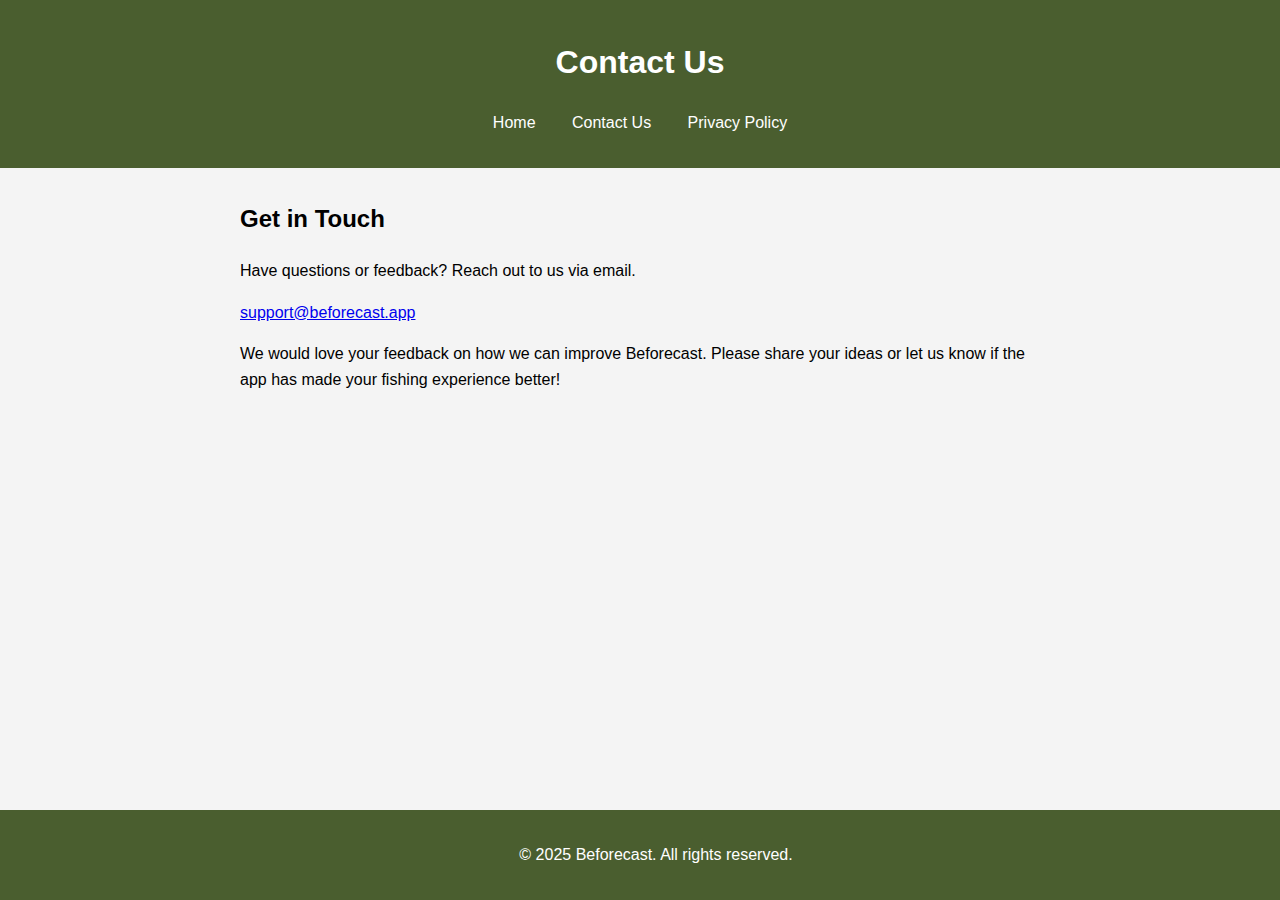
<file: contact.html>
<!DOCTYPE html>
<html lang="en">
<head>
    <meta charset="UTF-8">
    <meta name="viewport" content="width=device-width, initial-scale=1.0">
    <title>Contact Us - Beforecast</title>
    <link rel="stylesheet" href="css/styles.css">
</head>
<body>
    <header>
        <h1>Contact Us</h1>
        <nav>
            <ul>
                <li><a href="index.html">Home</a></li>
                <li><a href="contact.html">Contact Us</a></li>
                <li><a href="privacy-policy.html">Privacy Policy</a></li>
            </ul>
        </nav>
    </header>
    <main>
        <section>
            <h2>Get in Touch</h2>
            <p>Have questions or feedback? Reach out to us via email.</p>
            <p><a href="mailto:support@beforecast.app">support@beforecast.app</a></p>
            <p>We would love your feedback on how we can improve Beforecast. Please share your ideas or let us know if the app has made your fishing experience better!</p>
        </section>
    </main>
    <footer>
        <p>© 2025 Beforecast. All rights reserved.</p>
    </footer>
</body>
</html>
</file>
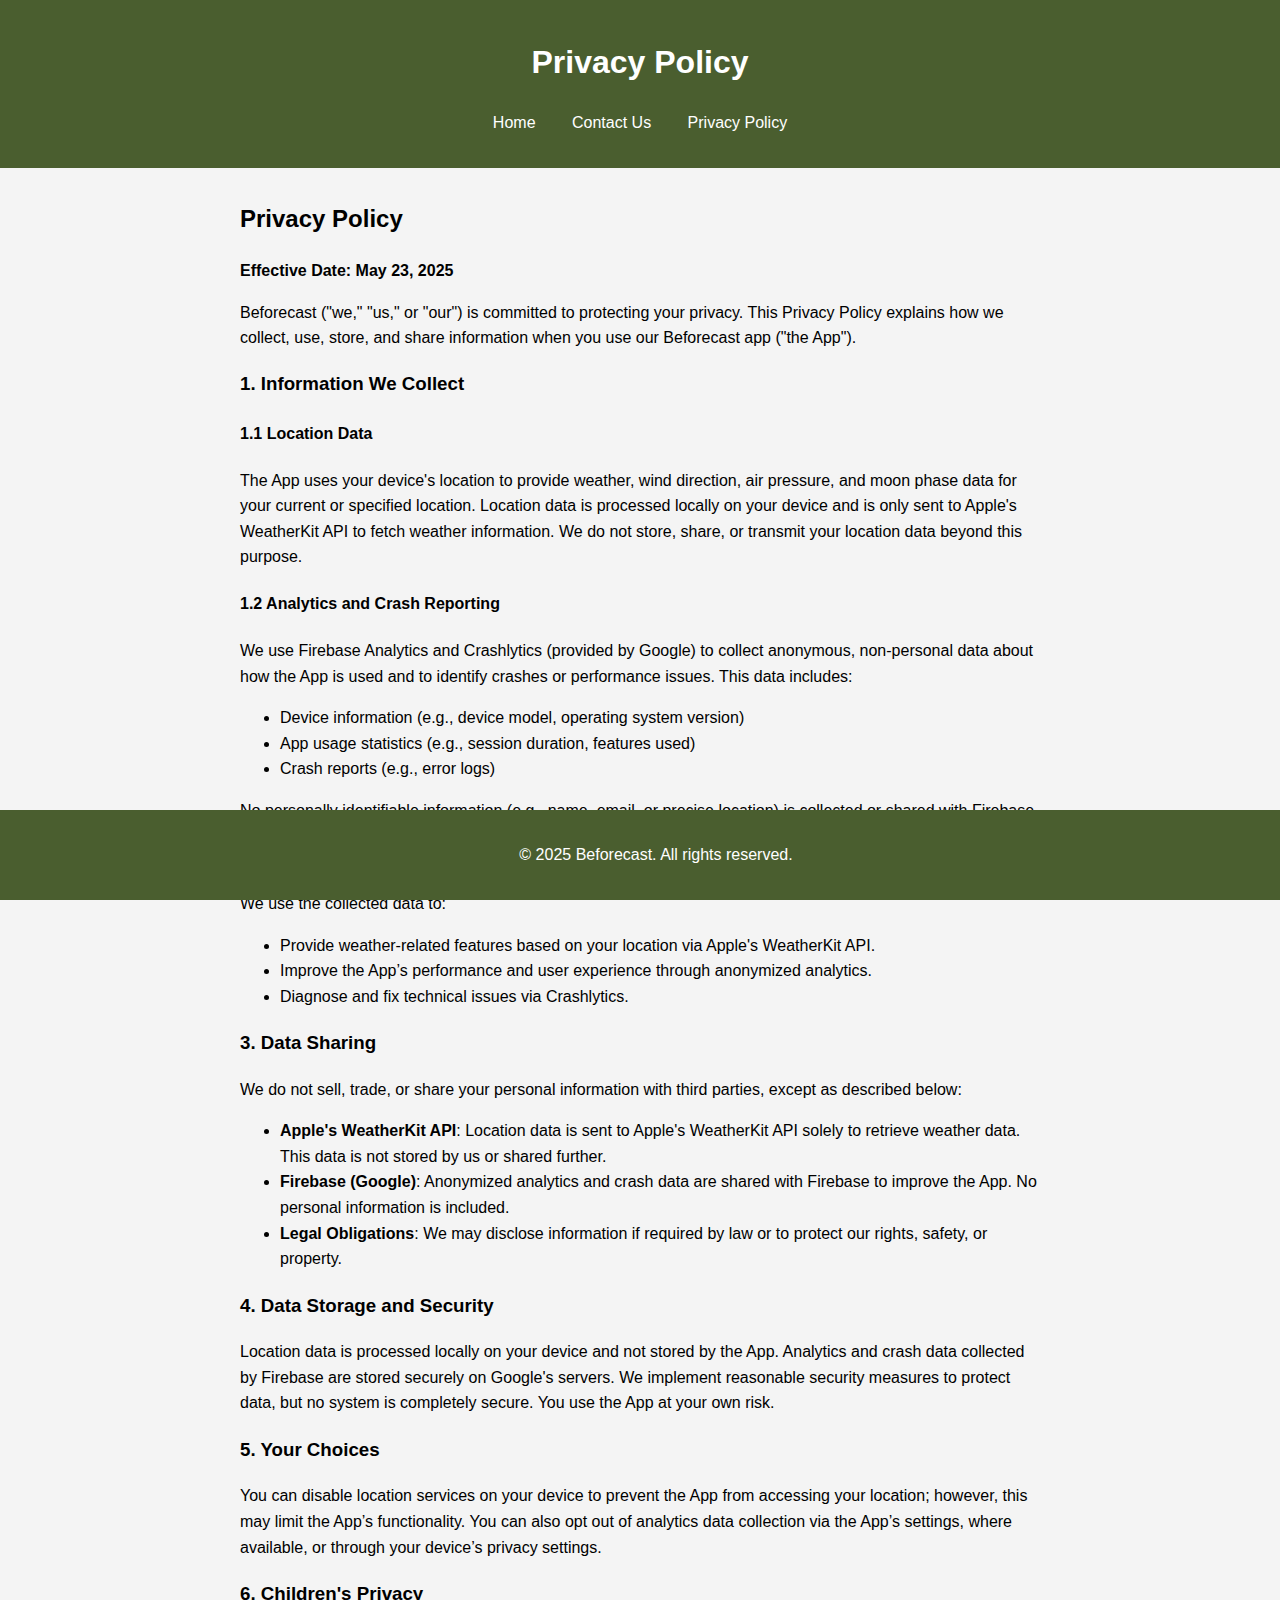
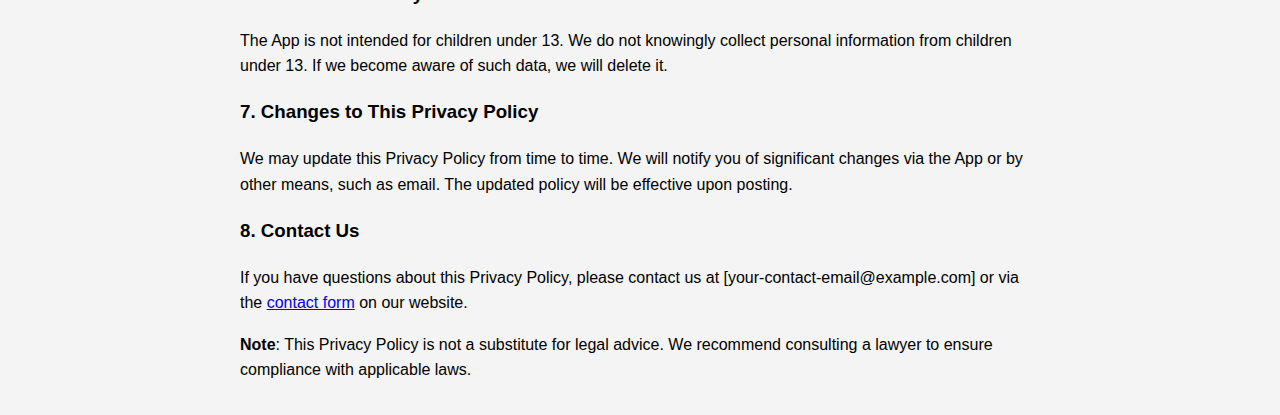
<file: privacy-policy.html>
<!DOCTYPE html>
<html lang="en">
<head>
    <meta charset="UTF-8">
    <meta name="viewport" content="width=device-width, initial-scale=1.0">
    <title>Privacy Policy - Beforecast</title>
    <link rel="stylesheet" href="css/styles.css">
</head>
<body>
    <header>
        <h1>Privacy Policy</h1>
        <nav>
            <ul>
                <li><a href="index.html">Home</a></li>
                <li><a href="contact.html">Contact Us</a></li>
                <li><a href="privacy-policy.html">Privacy Policy</a></li>
            </ul>
        </nav>
    </header>
    <main>
        <section>
            <h2>Privacy Policy</h2>
            <p><strong>Effective Date: May 23, 2025</strong></p>
            <p>Beforecast ("we," "us," or "our") is committed to protecting your privacy. This Privacy Policy explains how we collect, use, store, and share information when you use our Beforecast app ("the App").</p>

            <h3>1. Information We Collect</h3>
            <h4>1.1 Location Data</h4>
            <p>The App uses your device's location to provide weather, wind direction, air pressure, and moon phase data for your current or specified location. Location data is processed locally on your device and is only sent to Apple's WeatherKit API to fetch weather information. We do not store, share, or transmit your location data beyond this purpose.</p>

            <h4>1.2 Analytics and Crash Reporting</h4>
            <p>We use Firebase Analytics and Crashlytics (provided by Google) to collect anonymous, non-personal data about how the App is used and to identify crashes or performance issues. This data includes:</p>
            <ul>
                <li>Device information (e.g., device model, operating system version)</li>
                <li>App usage statistics (e.g., session duration, features used)</li>
                <li>Crash reports (e.g., error logs)</li>
            </ul>
            <p>No personally identifiable information (e.g., name, email, or precise location) is collected or shared with Firebase.</p>

            <h3>2. How We Use Your Information</h3>
            <p>We use the collected data to:</p>
            <ul>
                <li>Provide weather-related features based on your location via Apple's WeatherKit API.</li>
                <li>Improve the App’s performance and user experience through anonymized analytics.</li>
                <li>Diagnose and fix technical issues via Crashlytics.</li>
            </ul>

            <h3>3. Data Sharing</h3>
            <p>We do not sell, trade, or share your personal information with third parties, except as described below:</p>
            <ul>
                <li><strong>Apple's WeatherKit API</strong>: Location data is sent to Apple's WeatherKit API solely to retrieve weather data. This data is not stored by us or shared further.</li>
                <li><strong>Firebase (Google)</strong>: Anonymized analytics and crash data are shared with Firebase to improve the App. No personal information is included.</li>
                <li><strong>Legal Obligations</strong>: We may disclose information if required by law or to protect our rights, safety, or property.</li>
            </ul>

            <h3>4. Data Storage and Security</h3>
            <p>Location data is processed locally on your device and not stored by the App. Analytics and crash data collected by Firebase are stored securely on Google's servers. We implement reasonable security measures to protect data, but no system is completely secure. You use the App at your own risk.</p>

            <h3>5. Your Choices</h3>
            <p>You can disable location services on your device to prevent the App from accessing your location; however, this may limit the App’s functionality. You can also opt out of analytics data collection via the App’s settings, where available, or through your device’s privacy settings.</p>

            <h3>6. Children's Privacy</h3>
            <p>The App is not intended for children under 13. We do not knowingly collect personal information from children under 13. If we become aware of such data, we will delete it.</p>

            <h3>7. Changes to This Privacy Policy</h3>
            <p>We may update this Privacy Policy from time to time. We will notify you of significant changes via the App or by other means, such as email. The updated policy will be effective upon posting.</p>

            <h3>8. Contact Us</h3>
            <p>If you have questions about this Privacy Policy, please contact us at [your-contact-email@example.com] or via the <a href="contact.html">contact form</a> on our website.</p>

            <p><strong>Note</strong>: This Privacy Policy is not a substitute for legal advice. We recommend consulting a lawyer to ensure compliance with applicable laws.</p>
        </section>
    </main>
    <footer>
        <p>© 2025 Beforecast. All rights reserved.</p>
    </footer>
</body>
</html>
</file>
<file: css/styles.css>
body {
    font-family: Arial, sans-serif;
    margin: 0;
    padding: 0;
    line-height: 1.6;
    background-color: #f4f4f4;
}

header {
    background-color: #4A5E2F;
    color: #fff;
    text-align: center;
    padding: 1em;
}

nav ul {
    list-style: none;
    padding: 0;
}

nav ul li {
    display: inline;
    margin: 0 1em;
}

nav ul li a {
    color: #fff;
    text-decoration: none;
}

nav ul li a:hover {
    text-decoration: underline;
}

main {
    max-width: 800px;
    margin: 2em auto;
    padding: 0 1em;
}

form {
    display: flex;
    flex-direction: column;
    gap: 1em;
}

input, textarea, button {
    padding: 0.5em;
    font-size: 1em;
}

button {
    background-color: #4A5E2F;
    color: #fff;
    border: none;
    padding: 0.75em;
    cursor: pointer;
}

button:hover {
    background-color: #5A6F3F;
}

.screenshots {
    display: flex;
    flex-wrap: wrap;
    gap: 1em;
    justify-content: center;
}

.screenshots img {
    max-width: 150px;
    height: auto;
    border: 1px solid #ccc;
}

footer {
    background-color: #4A5E2F;
    color: #fff;
    text-align: center;
    padding: 1em;
    position: fixed;
    bottom: 0;
    width: 100%;
}
</file>
